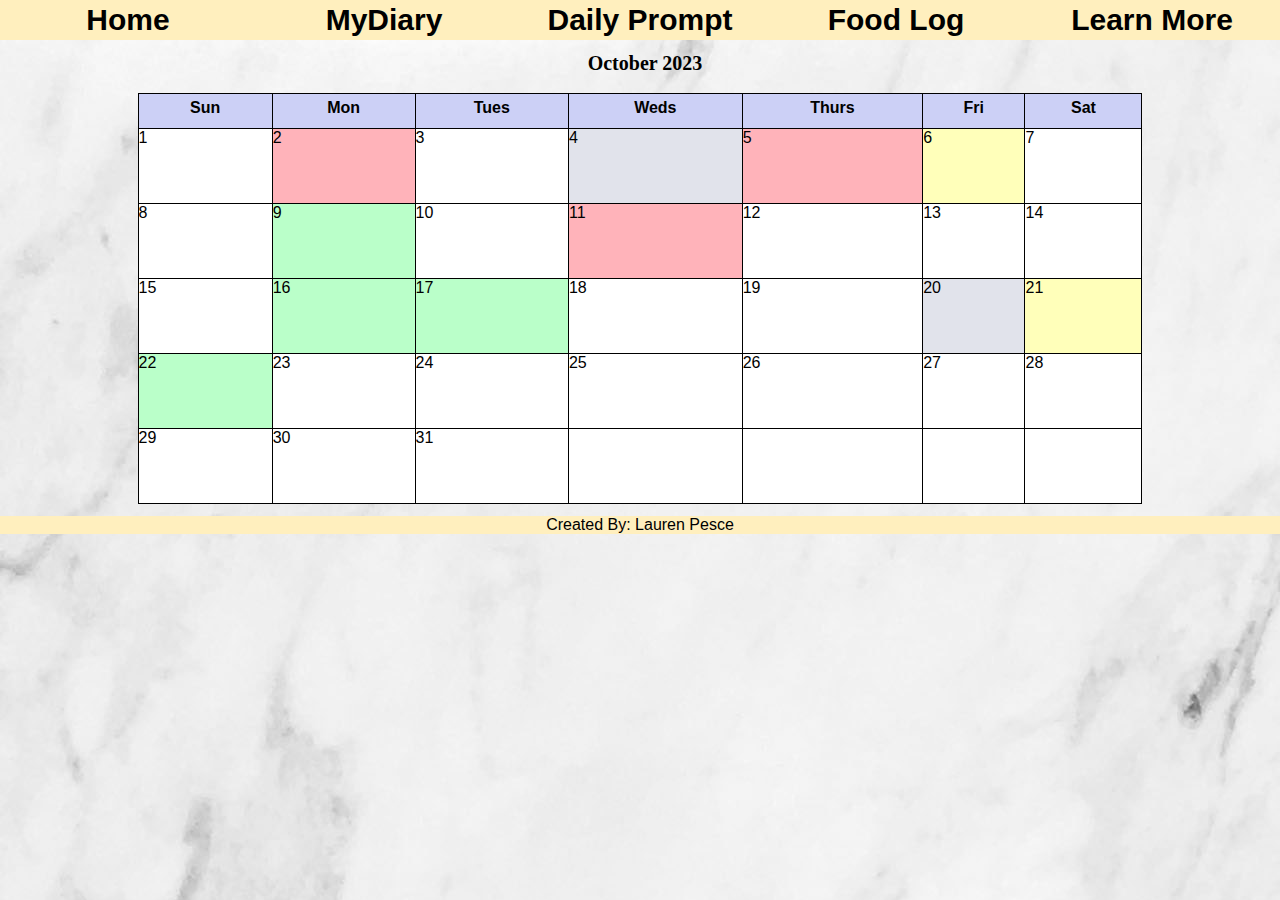
<file: calendar.html>
<!DOCTYPE html>
<html lang="en">
    <link rel="stylesheet" href="css/reset.css">
    <link rel="stylesheet" href="css/style.css">
<head>
    <meta charset="UTF-8">
    <meta http-equiv="X-UA-Compatible" content="IE=edge">
    <meta name="viewport" content="width=device-width, initial-scale=1.0">
    <title>TITLE</title>
</head>
<body>
    <a href = "#main" id="skip">Skip to Main content</a>
    
<!-- Navigation -->
<div class="nav">
<nav>
    <ul>
     <li><a href="index.html">Home</a></li>
      <li><a href="my_diary.html">MyDiary</a></li>
      <li><a href="daily_prompt.html">Daily Prompt</a></li>
      <li><a href="food_log.html">Food Log</a></li>
      <li><a href="not_alone.html">Learn More</a></li>
    </ul>
  </nav>
</div>

<main id="main">
    <h3 class="month">October 2023</h3>
    <br>
    <table style="width: 80%;">
        <tr style="height:35px">
        <th>Sun</th>
        <th>Mon</th>
        <th>Tues</th>
        <th>Weds</th>
        <th>Thurs</th>
        <th>Fri</th>
        <th>Sat</th>
        </tr>
        <tr style="height:75px">
        <td>1</td>
        <td class="bad"> <button class="btn_class" onclick="document.location='log.html'">2</button></td>
        <td>3</td>
        <td class="moodless"> <button class="btn_class" onclick="document.location='log.html'">4</td>
        <td class="bad"> <button class="btn_class" onclick="document.location='log.html'">5</td>
        <td class="neutral"> <button class="btn_class" onclick="document.location='log.html'">6</td>
        <td>7</td>
        </tr>
        <tr style="height:75px">
        <td>8</td>
        <td class="good"> <button class="btn_class" onclick="document.location='log.html'">9</td>
        <td>10</td>
        <td class="bad"> <button class="btn_class" onclick="document.location='log.html'">11</td>
        <td>12</td>
        <td>13</td>
        <td>14</td>
        </tr>
        <tr style="height:75px">
        <td>15</td>
        <td class="good"> <button class="btn_class" onclick="document.location='log.html'">16</td>
        <td class="good"> <button class="btn_class" onclick="document.location='log.html'">17</td>
        <td>18</td>
        <td>19</td>
        <td class="moodless"> <button class="btn_class" onclick="document.location='log.html'">20</td>
        <td class="neutral"> <button class="btn_class" onclick="document.location='log.html'">21</td>
        </tr>
        <tr style="height:75px">
        <td class="good"> <button class="btn_class" onclick="document.location='log.html'">22</td>
        <td>23</td>
        <td>24</td>
        <td>25</td>
        <td>26</td>
        <td>27</td>
        <td>28</td>
        </tr>
        <tr style="height:75px">
        <td>29</td>
        <td>30</td>
        <td>31</td>
        <td></td>
        <td></td>
        <td></td>
        <td></td>
        </tr>
        </table>

</main>
<footer>Created By: Lauren Pesce</footer>
</body>
</file>
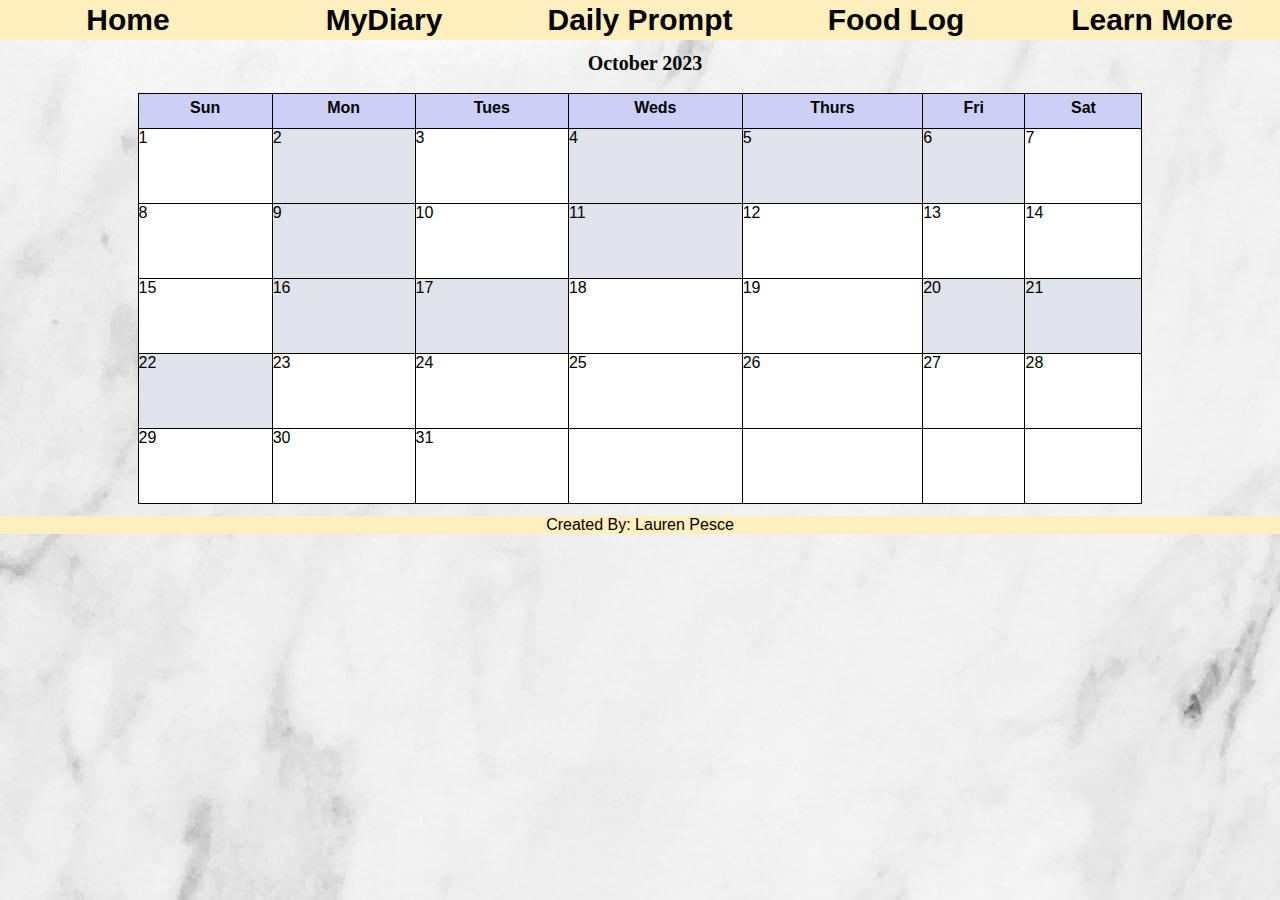
<file: calendar_daily.html>
<!DOCTYPE html>
<html lang="en">
    <link rel="stylesheet" href="css/reset.css">
    <link rel="stylesheet" href="css/style.css">
<head>
    <meta charset="UTF-8">
    <meta http-equiv="X-UA-Compatible" content="IE=edge">
    <meta name="viewport" content="width=device-width, initial-scale=1.0">
    <title>TITLE</title>
</head>
<body>
    <a href = "#main" id="skip">Skip to Main content</a>
    
<!-- Navigation -->
<div class="nav">
<nav>
    <ul>
     <li><a href="index.html">Home</a></li>
      <li><a href="my_diary.html">MyDiary</a></li>
      <li><a href="daily_prompt.html">Daily Prompt</a></li>
      <li><a href="food_log.html">Food Log</a></li>
      <li><a href="not_alone.html">Learn More</a></li>
    </ul>
  </nav>
</div>

<main id="main">
    <h3 class="month">October 2023</h3>
    <br>
    <table style="width: 80%;">
        <tr style="height:35px">
        <th>Sun</th>
        <th>Mon</th>
        <th>Tues</th>
        <th>Weds</th>
        <th>Thurs</th>
        <th>Fri</th>
        <th>Sat</th>
        </tr>
        <tr style="height:75px">
        <td>1</td>
        <td class="moodless"> <button class="btn_class" onclick="document.location='log_daily.html'">2</button></td>
        <td>3</td>
        <td class="moodless"> <button class="btn_class" onclick="document.location='log_daily.html'">4</td>
        <td class="moodless"> <button class="btn_class" onclick="document.location='log_daily.html'">5</td>
        <td class="moodless"> <button class="btn_class" onclick="document.location='log_daily.html'">6</td>
        <td>7</td>
        </tr>
        <tr style="height:75px">
        <td>8</td>
        <td class="moodless"> <button class="btn_class" onclick="document.location='log_daily.html'">9</td>
        <td>10</td>
        <td class="moodless"> <button class="btn_class" onclick="document.location='log_daily.html'"">11</td>
        <td>12</td>
        <td>13</td>
        <td>14</td>
        </tr>
        <tr style="height:75px">
        <td>15</td>
        <td class="moodless"> <button class="btn_class" onclick="document.location='log_daily.html'">16</td>
        <td class="moodless"> <button class="btn_class" onclick="document.location='log_daily.html'">17</td>
        <td>18</td>
        <td>19</td>
        <td class="moodless"> <button class="btn_class" onclick="document.location='log_daily.html'">20</td>
        <td class="moodless"> <button class="btn_class" onclick="document.location='log_daily.html'">21</td>
        </tr>
        <tr style="height:75px">
        <td class="moodless"> <button class="btn_class" onclick="document.location='log_daily.html'">22</td>
        <td>23</td>
        <td>24</td>
        <td>25</td>
        <td>26</td>
        <td>27</td>
        <td>28</td>
        </tr>
        <tr style="height:75px">
        <td>29</td>
        <td>30</td>
        <td>31</td>
        <td></td>
        <td></td>
        <td></td>
        <td></td>
        </tr>
        </table>

</main>
<footer>Created By: Lauren Pesce</footer>
</body>
</file>
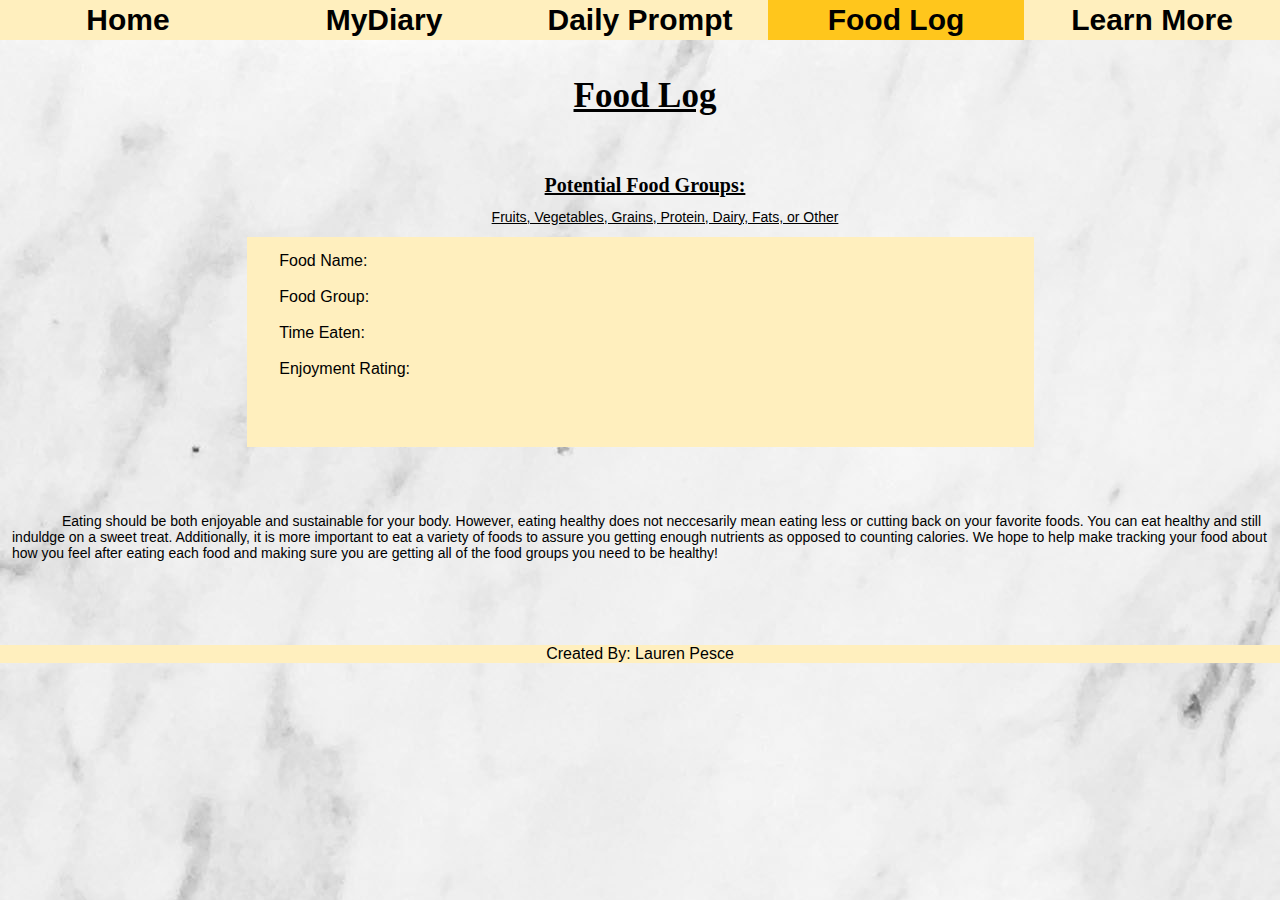
<file: food_log.html>
<!DOCTYPE html>
<html lang="en">
    <link rel="stylesheet" href="css/reset.css">
    <link rel="stylesheet" href="css/style.css">
<head>
    <meta charset="UTF-8">
    <meta http-equiv="X-UA-Compatible" content="IE=edge">
    <meta name="viewport" content="width=device-width, initial-scale=1.0">
    <title>TITLE</title>
</head>
<body>
    <a href = "#main" id="skip">Skip to Main content</a>
    
<!-- Navigation -->
<div class="nav">
<nav>
    <ul>
     <li><a href="index.html">Home</a></li>
      <li><a href="my_diary.html">MyDiary</a></li>
      <li><a href="daily_prompt.html">Daily Prompt</a></li>
      <li><a href="food_log.html" class="active">Food Log</a></li>
      <li><a href="not_alone.html">Learn More</a></li>
    </ul>
  </nav>
</div>
<br><br>
<div class="center">
<h2>Food Log</h2>
<br><br>
<h3>Potential Food Groups:</h3>
<p class="no_underline">Fruits, Vegetables, Grains, Protein, Dairy, Fats, or Other</p>
</div>


  <textarea name="food_log" rows="10" cols="80">
    Food Name:

    Food Group:

    Time Eaten:

    Enjoyment Rating:
</textarea>
<br><br><br>
<p>Eating should be both enjoyable and sustainable for your body. However, eating healthy does not neccesarily mean eating less or cutting back on your favorite foods.
    You can eat healthy and still induldge on a sweet treat. Additionally, it is more important to eat a variety of foods to assure you getting enough
    nutrients as opposed to counting calories. We hope to help make tracking your food about how you feel after eating each food and making sure 
    you are getting all of the food groups you need to be healthy!
</p>
<br><br><br><br>
</main>
<footer>Created By: Lauren Pesce</footer>
</body>
</file>
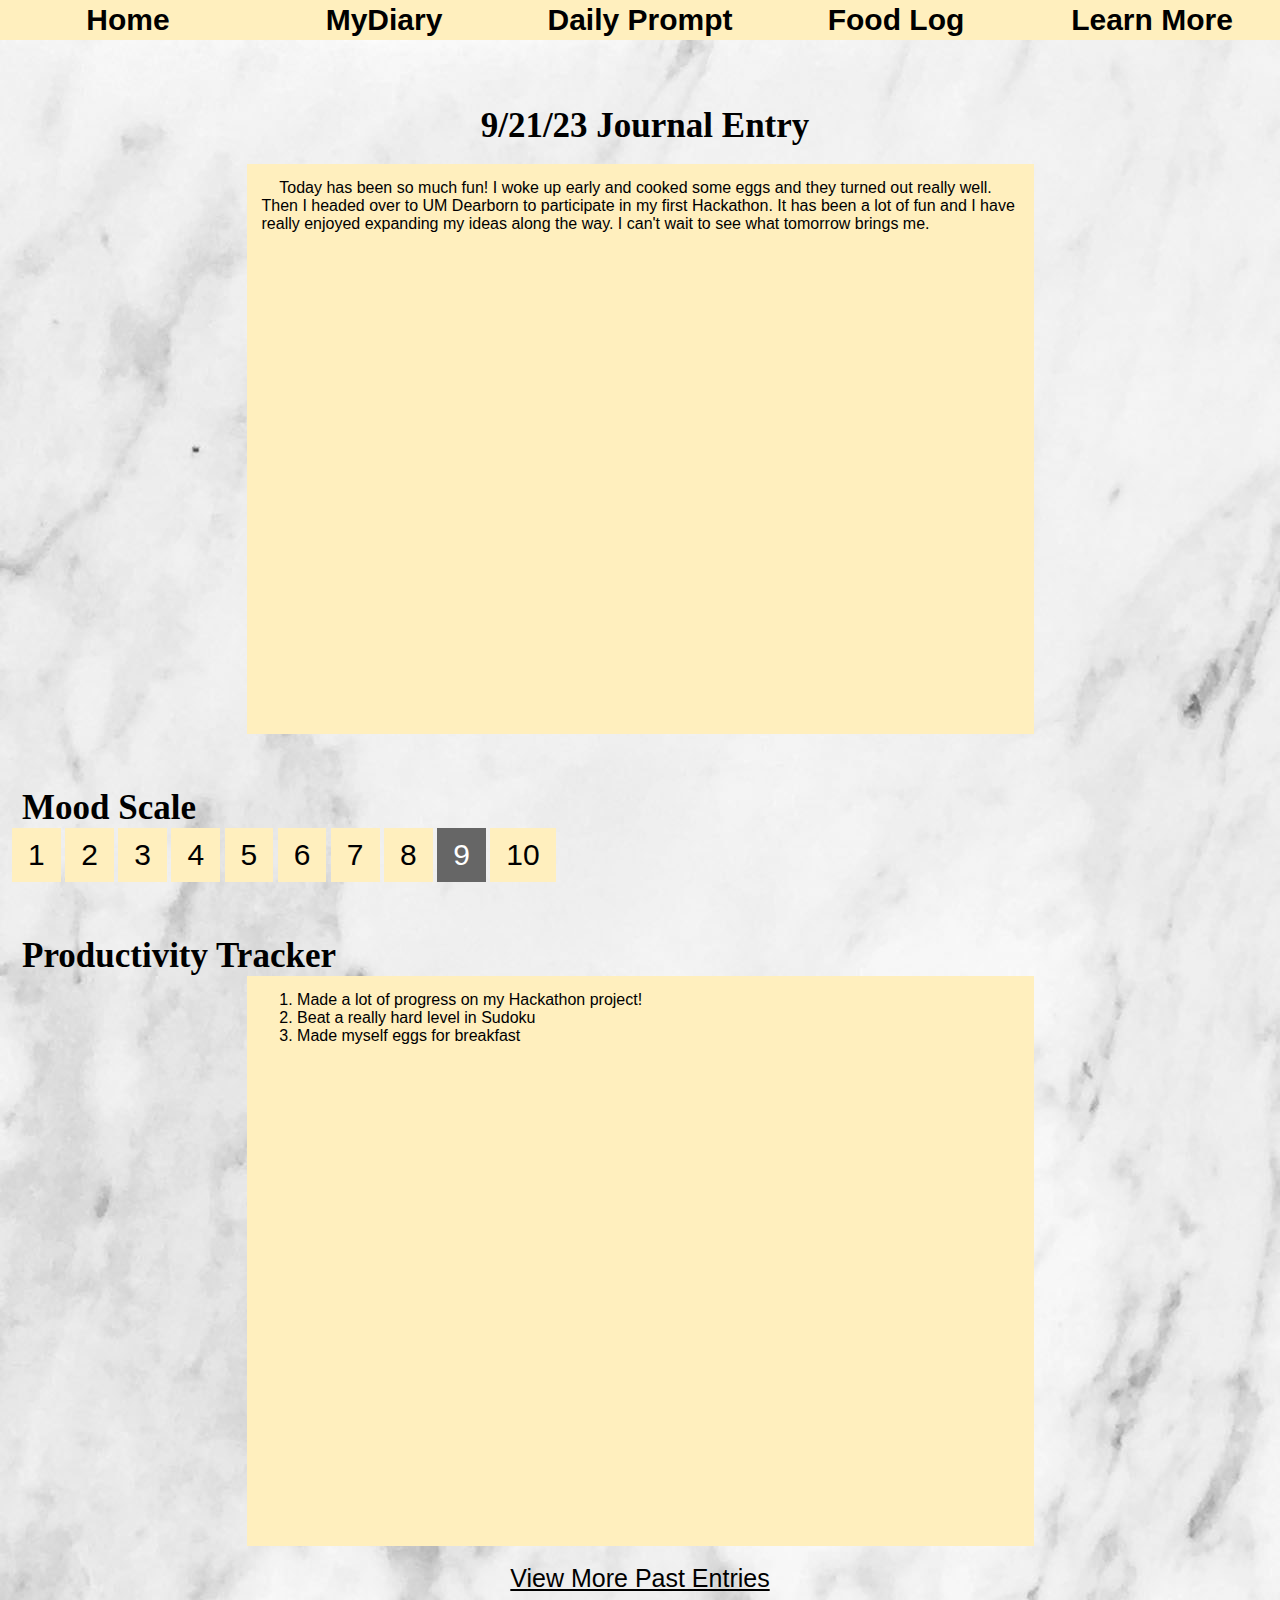
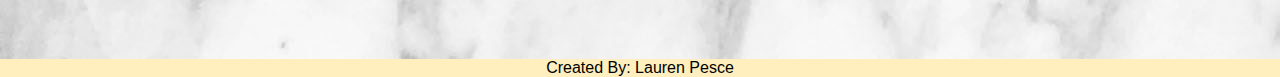
<file: log.html>
<!DOCTYPE html>
<html lang="en">
    <link rel="stylesheet" href="css/reset.css">
    <link rel="stylesheet" href="css/style.css">
<head>
    <meta charset="UTF-8">
    <meta http-equiv="X-UA-Compatible" content="IE=edge">
    <meta name="viewport" content="width=device-width, initial-scale=1.0">
    <title>TITLE</title>
</head>
<body>
    <a href = "#main" id="skip">Skip to Main content</a>
    
<!-- Navigation -->
<div class="nav">
<nav>
    <ul>
     <li><a href="index.html">Home</a></li>
      <li><a href="my_diary.html">MyDiary</a></li>
      <li><a href="daily_prompt.html">Daily Prompt</a></li>
      <li><a href="food_log.html">Food Log</a></li>
      <li><a href="not_alone.html">Learn More</a></li>
    </ul>
  </nav>
</div>

<main id="main">
<br><br><br>
<h2 class="journal">9/21/23 Journal Entry</h2>
<br>
<textarea name="message" rows="30" cols="80">
    Today has been so much fun! I woke up early and cooked some eggs and they turned out really well. Then I headed over to UM Dearborn to participate in my first Hackathon. It has been a lot of fun and I have really enjoyed expanding my ideas along the way. I can't wait to see what tomorrow brings me.
  </textarea>

  <br><br><br>

  <h2>Mood Scale</h2>
  <div id="rating">
    <button class="button_class">1</button>
    <button class="button_class">2</button>
    <button class="button_class">3</button>
    <button class="button_class">4</button>
    <button class="button_class">5</button>
    <button class="button_class">6</button>
    <button class="button_class">7</button>
    <button class="button_class">8</button>
    <button class="button_class active_button">9</button>
    <button class="button_class">10</button>
  </div>
  
  <script>
  var ratings = document.getElementById("rating");
  var buttons = ratings.getElementsByClassName("button_class");
  for (var i = 0; i < buttons.length; i++) {
    buttons[i].addEventListener("click", function() {
    var current = document.getElementsByClassName("active_button");
    current[0].className = current[0].className.replace(" active_button", "");
    this.className += " active_button";
    });
  }
  </script>
  <br><br><br>
  <h2>Productivity Tracker</h2>
  <textarea name="message" rows="30" cols="80">
    1. Made a lot of progress on my Hackathon project!
    2. Beat a really hard level in Sudoku
    3. Made myself eggs for breakfast
  </textarea>
  <br>
</div>
<div class="center">
<a href="calendar.html">View More Past Entries</a>
</div>
<br><br><br>

</main>
<footer>Created By: Lauren Pesce</footer>
</body>
</file>
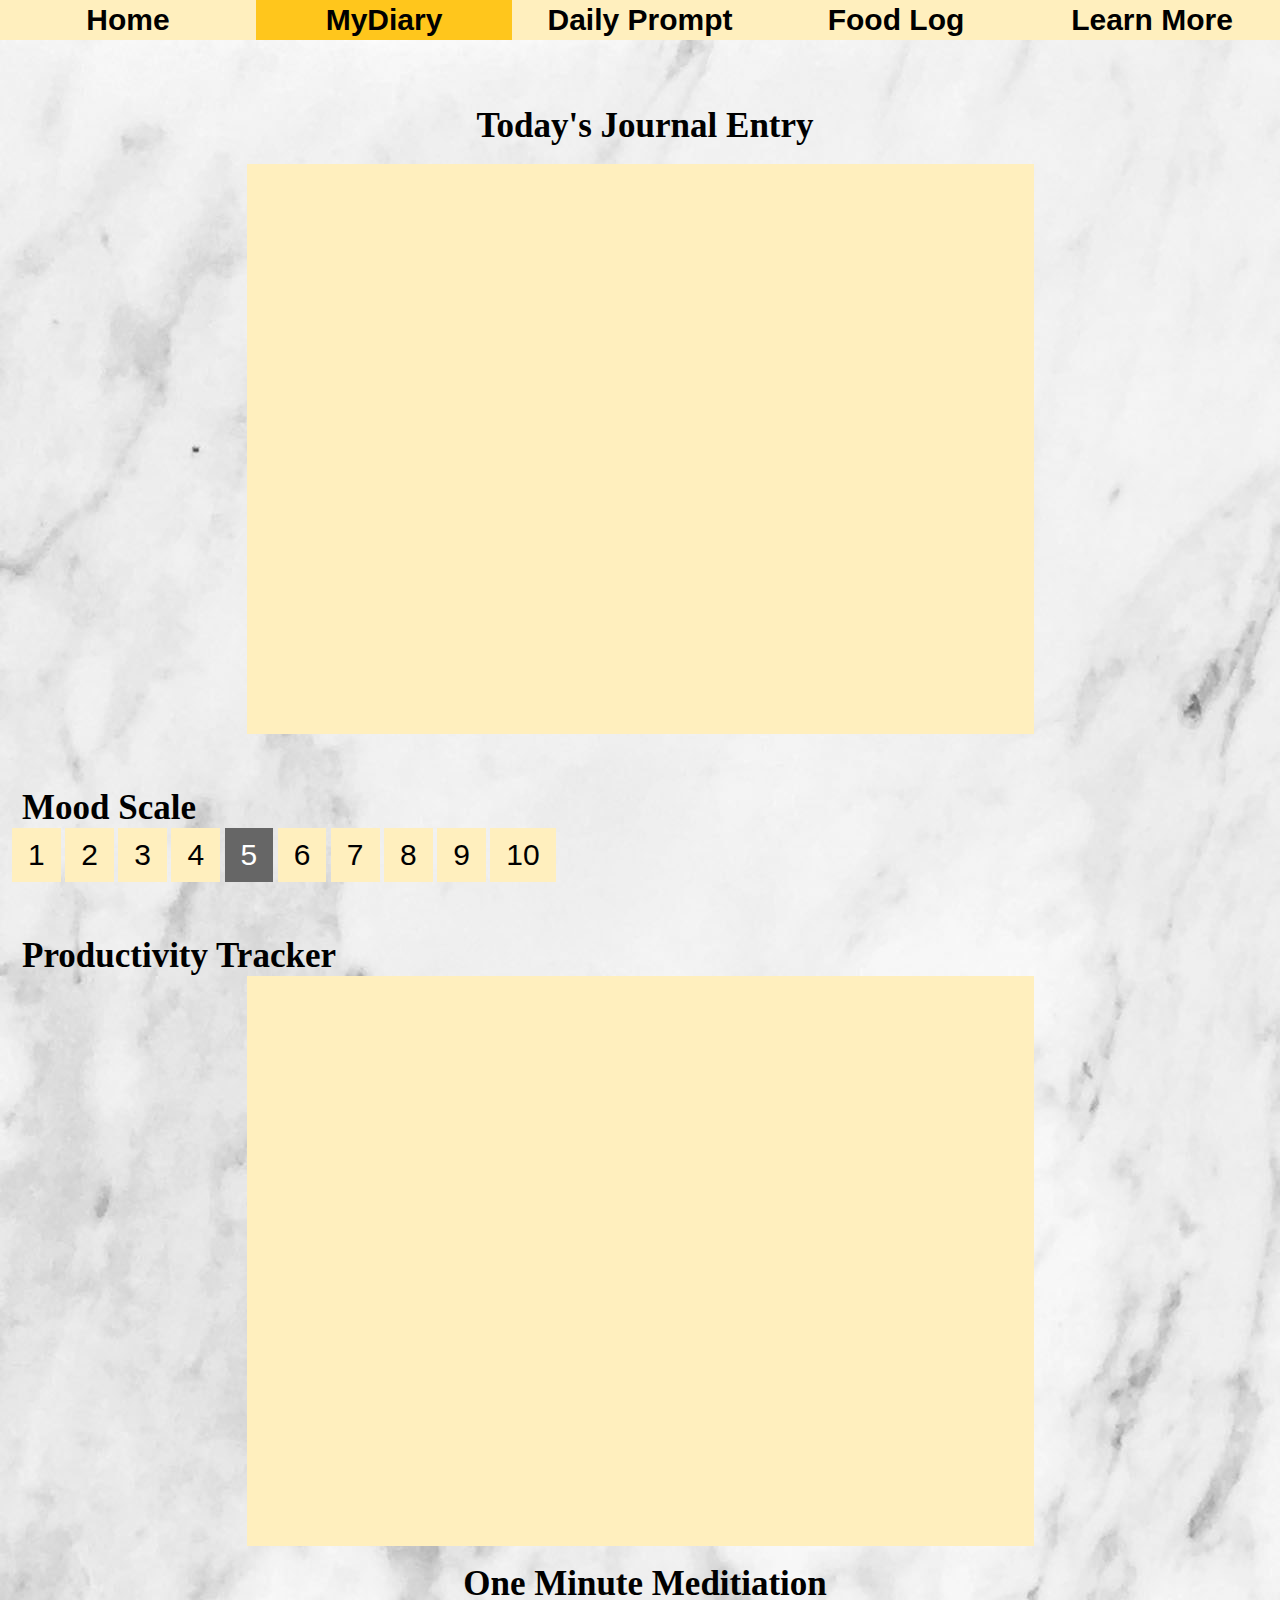
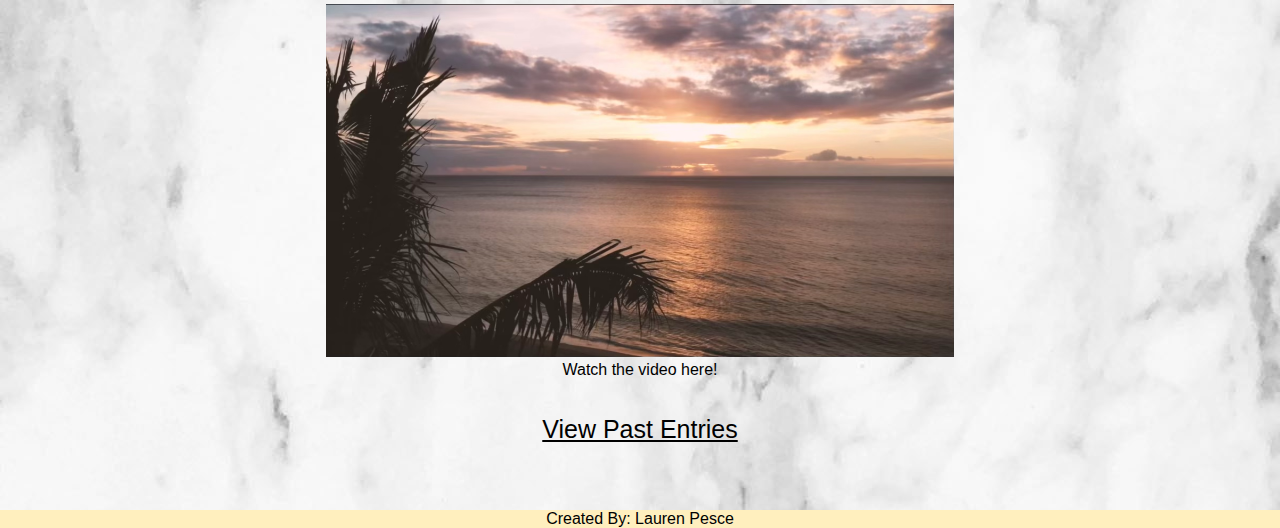
<file: my_diary.html>
<!DOCTYPE html>
<html lang="en">
    <link rel="stylesheet" href="css/reset.css">
    <link rel="stylesheet" href="css/style.css">
<head>
    <meta charset="UTF-8">
    <meta http-equiv="X-UA-Compatible" content="IE=edge">
    <meta name="viewport" content="width=device-width, initial-scale=1.0">
    <title>TITLE</title>
</head>
<body>
    <a href = "#main" id="skip">Skip to Main content</a>
    
<!-- Navigation -->
<div class="nav">
<nav>
    <ul>
     <li><a href="index.html">Home</a></li>
      <li><a href="my_diary.html" class="active">MyDiary</a></li>
      <li><a href="daily_prompt.html">Daily Prompt</a></li>
      <li><a href="food_log.html">Food Log</a></li>
      <li><a href="not_alone.html">Learn More</a></li>
    </ul>
  </nav>
</div>

<main id="main">
<br><br><br>
<h2 class="journal">Today's Journal Entry</h2>
<br>
<textarea name="message" rows="30" cols="80">
  </textarea>

  <br><br><br>

  <h2>Mood Scale</h2>
  <div id="rating">
    <button class="button_class">1</button>
    <button class="button_class">2</button>
    <button class="button_class">3</button>
    <button class="button_class">4</button>
    <button class="button_class active_button">5</button>
    <button class="button_class">6</button>
    <button class="button_class">7</button>
    <button class="button_class">8</button>
    <button class="button_class">9</button>
    <button class="button_class">10</button>
  </div>
  
  <script>
  var ratings = document.getElementById("rating");
  var buttons = ratings.getElementsByClassName("button_class");
  for (var i = 0; i < buttons.length; i++) {
    buttons[i].addEventListener("click", function() {
    var current = document.getElementsByClassName("active_button");
    current[0].className = current[0].className.replace(" active_button", "");
    this.className += " active_button";
    });
  }
  </script>
  <br><br><br>
  <h2>Productivity Tracker</h2>
  <textarea name="message" rows="30" cols="80">
  </textarea>
  <br>
  <div class="img">
  <h2>One Minute Meditiation</h2>
  <img src="images/beach.png" alt="Beach sunset" width="50%">
  <br>
  <a href="https://www.youtube.com/watch?v=_-u4XyJlCK4">Watch the video here!</a>
  <br><br><br>
</div>
<div class="center">
<a href="calendar.html">View Past Entries</a>
</div>
<br><br><br>
</main>
<footer>Created By: Lauren Pesce</footer>
</body>
</file>
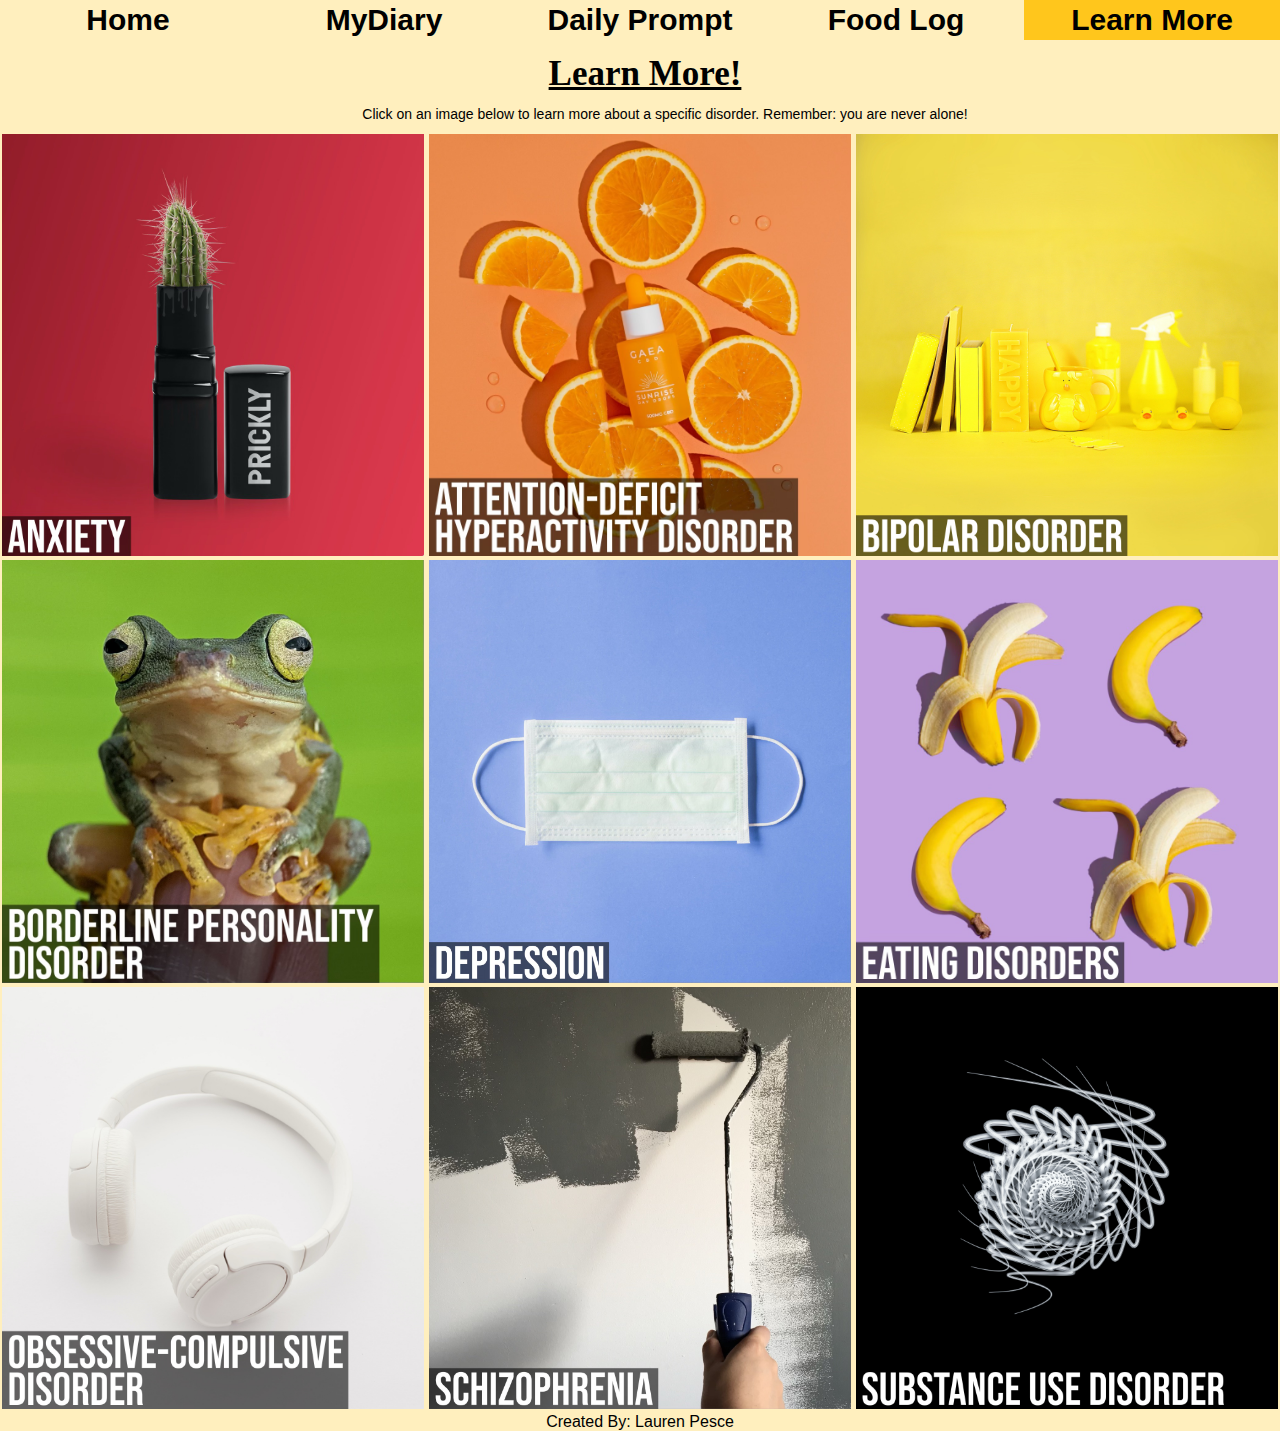
<file: not_alone.html>
<!DOCTYPE html>
<html lang="en">
    <link rel="stylesheet" href="css/reset.css">
    <link rel="stylesheet" href="css/style.css">
<head>
    <meta charset="UTF-8">
    <meta http-equiv="X-UA-Compatible" content="IE=edge">
    <meta name="viewport" content="width=device-width, initial-scale=1.0">
    <title>TITLE</title>
</head>
<body>
    <a href = "#main" id="skip">Skip to Main content</a>
    
<!-- Navigation -->
<div class="nav">
<nav>
    <ul>
     <li><a href="index.html">Home</a></li>
      <li><a href="my_diary.html">MyDiary</a></li>
      <li><a href="daily_prompt.html">Daily Prompt</a></li>
      <li><a href="food_log.html">Food Log</a></li>
      <li><a href="not_alone.html" class="active">Learn More</a></li>
    </ul>
  </nav>
<br><br><br>
<div class="center">
<h2>Learn More!</h2>
</div>
<p>Click on an image below to learn more about a specific disorder. Remember: you are never alone!</p>
  <div class="about_div">
  <img src="images/red.jpg" alt="Anxiety" width="33%">
  <img src="images/orange.jpg" alt="Attention-Deficit/Hyperactivity Disorder" width="33%">
  <img src="images/yellow.jpg" alt="Bipolar Disorder" width="33%">
  <br>

  <img src="images/green.jpg" alt="Borderline Personality Disorder" width="33%">
  <img src="images/blue.jpg" alt="Depression" width="33%">
  <img src="images/purple.jpg" alt="Eating Disorders" width="33%">
  <br>

  <img src="images/white.jpg" alt="Obsessive-Compulsive Disorder" width="33%">
  <img src="images/grey.jpg" alt="Schitzophrenia" width="33%">
  <img src="images/black.jpg" alt="Substance-Use Disorder" width="33%">
  <br>
</div>
</div>
</main>
<footer>Created By: Lauren Pesce</footer>
</body>
</file>
<file: css/style.css>
#main {
    margin: 12px;
  }
  body {
    background-image: url(../images/stars.jpg);
    font-family: Verdana, sans-serif;
  }
  p {
    font-size: 14px;
    color: #000000;
    text-indent: 50px;
    margin: 12px;
}

h1 {
  font-size: 50px;
  text-align: center;
  font-weight: bolder;
  font-family: Georgia, serif;
}

h2 {
  font-weight: bold;
  font-size: 35px;
  text-align: left;
  margin-left: 10px;
  font-family: Georgia, serif;
}

h3 {
  font-weight: bold;
  font-size: 20px;
  text-align: left;
  margin-left: 10px;
  font-family: Georgia, serif;
}

footer {
  text-align: center;
  background: #ffefbe;
  color: black;
}
.nav {
  overflow: hidden;
  background: #ffefbe;
  color: black;
  text-align: center;
  width: 100%;
}
.nav ul {
    padding: 0;
    background: #ffefbe;
} 
  .nav a {
    float: left;
    display:block;
    width: 20%;
    font-size: 30px;
    text-align: center;
    padding: 2.8px 5px;
    text-decoration: none;
    font-weight: bold;
} 
.active {
  background-color: #ffc61c;
}

  #skip {
    position: absolute;
    left: -500px;
  }
  #skip:focus {
    left: 200px
  }

  textarea {
    display:block;
    margin: 0 auto;
    padding: 15px;
    background-color: #ffefbe;
  }
.journal {
  text-align: center;
}
.button_class {
  border: none;
  outline: none;
  padding: 10px 16px;
  background-color: #ffefbe;
  cursor: pointer;
  font-size: 30px;
}

.active_button, .button_class:hover {
  background-color: #666;
  color: white;
}
.img {
  display:block;
  margin: 0 auto;
  text-align: center;
}
.img h2 {
  text-align: center;
}

table, th, td {
  border: 1px solid black;
  border-collapse: collapse;
  margin: 0 auto;
}

th {
  font-weight: bold;
  text-align: center;
  padding: 5px;
  background-color: #ccd0f6;
}
td {
  background-color: white;
}

td.good {
  background-color: #baffc9;
}

td.bad {
  background-color: 	#ffb3ba;
}

td.neutral {
  background-color: #ffffba;
}

td.moodless {
  background-color: #e1e3eb;
}

.month {
  text-align: center;
}

.btn_class {
  border: none;
  outline: none;
  cursor: pointer;
}
.center {
  text-align: center;
  font-size: 25px;
  text-decoration: underline;
}

.center h2, .center h3 {
  text-align: center;
}

p.no_underline {
  text-decoration: none;
}
</file>
